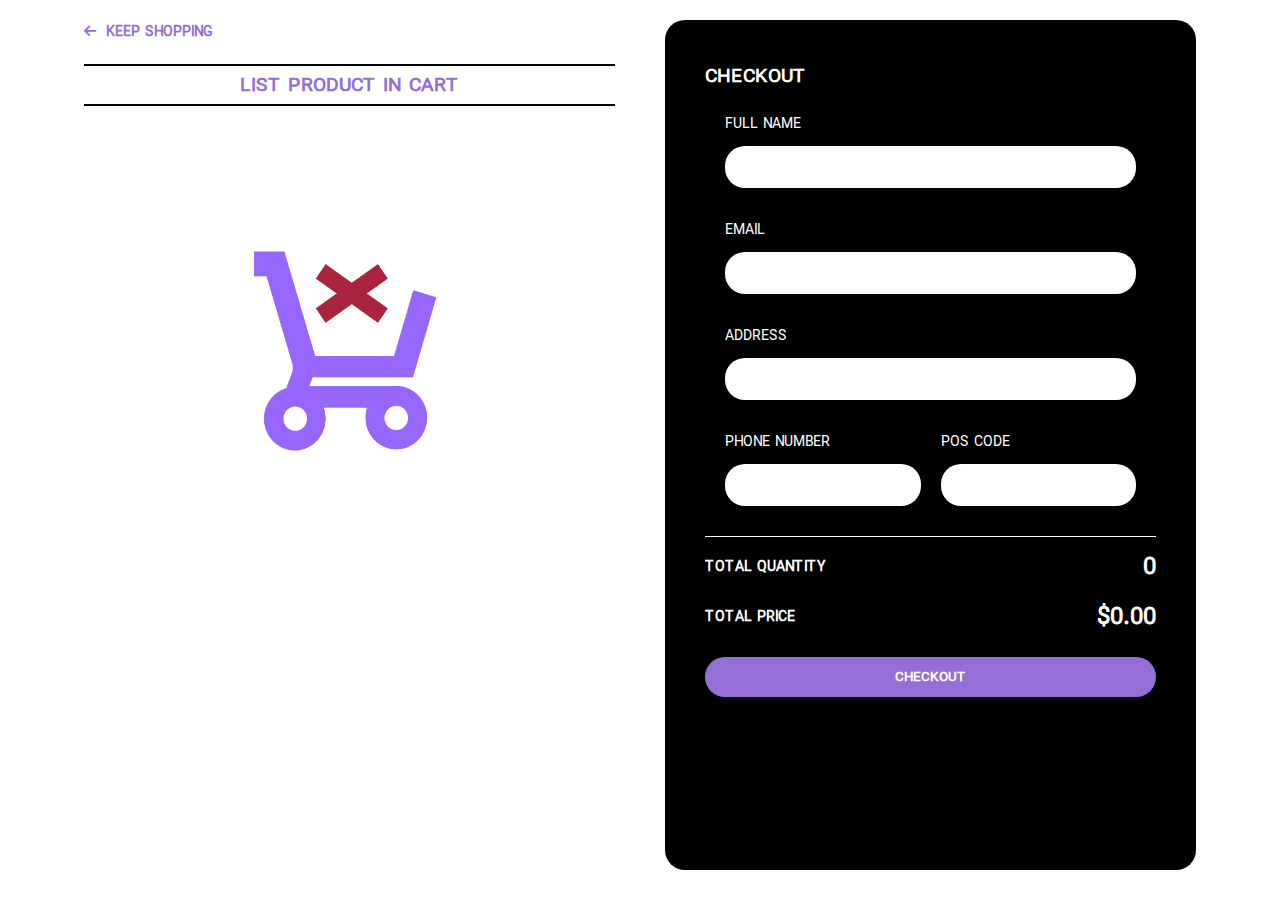
<file: checkout.html>
<!DOCTYPE html>
<html lang="en">

<head>
    <link rel="stylesheet" href="css/style.css">
    <link rel="stylesheet" href="https://cdnjs.cloudflare.com/ajax/libs/font-awesome/6.0.0-beta3/css/all.min.css">
    <title>FootLockRE [CheckOut]</title>
</head>

<body>

    <div class="container">
        <div class="checkoutLayout">
            <div class="returnCart">
                <a href="index.html"><i class="fas fa-arrow-left"></i>keep shopping</a>
                <h1>List Product in Cart</h1>
                <div class="list">

                    <div class="item">
                        <img src="img/slide/nike-air-max-1-og.png">
                        <div class="info">
                            <div class="name">PRODUCT 1</div>
                            <div class="price">$22/1 product</div>
                        </div>
                        <div class="quantity">5</div>
                        <div class="returnPrice">$433.3</div>
                    </div>

                </div>
            </div>


            <div class="right">
                <h1>Checkout</h1>
                <div class="form">
                    <div class="group">
                        <label for="fullname">Full Name</label>
                        <input type="text" name="fullname" id="fullname">
                        <small class="error-message" style="color:red;"></small>
                    </div>

                    <div class="group">
                        <label for="email">Email</label>
                        <input type="text" name="email" id="email">
                        <small class="error-message" style="color:red;"></small>
                    </div>

                    <div class="group">
                        <label for="address">Address</label>
                        <input type="text" name="address" id="address">
                        <small class="error-message" style="color:red;"></small>
                    </div>

                    <div class="group">
                        <label for="phone">Phone Number</label>
                        <input type="text" name="phone" id="phone">
                        <small class="error-message" style="color:red;"></small>
                    </div>

                    <div class="group">
                        <label for="pos">Pos Code</label>
                        <input type="text" name="pos" id="pos">
                        <small class="error-message" style="color:red;"></small>
                    </div>
                </div>
                <div class="return">
                    <div class="row">
                        <div>Total Quantity</div>
                        <div class="totalQuantity">70</div>
                    </div>
                    <div class="row">
                        <div>Total Price</div>
                        <div class="totalPrice">$900</div>
                    </div>
                </div>
                <button id="checkoutButton" class="buttonCheckout">CHECKOUT</button>
            </div>
        </div>
    </div>

    <script src="js/checkout.js"></script>

</body>

</html>
</file>
<file: css/style.css>
@font-face {
  font-family: "iran_sans_bold";
  src: url("../Fonts/iran_sans_bold.woff") format("woff");
}

@font-face {
  font-family: "iran_sans_light";
  src: url("../Fonts/iran_sans_light.woff") format("woff");
}

@font-face {
  font-family: "iran_sans_medi";
  src: url("../Fonts/iran_sans_medi.woff") format("woff");
}
* {
  font-family: iran_sans_light;
  margin: 0;
  padding: 0;
  box-sizing: border-box;
  outline: none;
  border: none;
  text-decoration: none;
  text-transform: uppercase;
  transition: all 0.2s linear;
}
html {
  scroll-behavior: smooth;
  font-size: 60%;
  scroll-padding-top: 6rem;
}
header {
  position: fixed;
  top: 0;
  left: 0;
  right: 0;
  z-index: 1000;
  background: black;
  padding: 2rem 9%;
  display: flex;
  align-items: center;
  justify-content: space-between;
  box-shadow: 0 0.5rem 1rem rgba(0, 0, 0, 0.1);
}
.logo-head {
  width: 12.5rem;
  object-fit: contain;
}
header .navbar a {
  font-size: 1.5rem;
  color: white;
  font-weight: bold;
  margin: 0 2rem;
}
header .navbar a:hover {
  color: #966fd6;
}

.icons {
  justify-content: space-between;
  display: flex;
  flex-direction: row;
  position: relative;
}

/* Badge styling */
.cart-badge {
  position: absolute;
  top: -5;
  right: 0;
  background-color: #966fd6;
  color: white;
  border-radius: 50%;
  padding: 0;
  font-size: 12px;
  font-weight: bold;
  display: flex;
  justify-content: center;
  align-items: center;
  width: 20px;
  height: 20px;
  line-height: 20px;
  text-align: center;
}

/* Search Bar Container */
.search-bar {
  position: relative;
  width: 100%;
}

/* Search Input Styling */
.search-input {
  width: 400px;
  padding: 8px 10px 8px 35px;
  border: 0.5px solid #ccc;
  border-radius: 12px;
  font-size: 14px;
}

.search-result-box {
  background-color: #f9f9f9;
  border: 1px solid #ddd;
  border-radius: 8px;
  padding: 15px;
  margin-bottom: 20px;
  transition: transform 0.3s ease-in-out, box-shadow 0.3s ease-in-out;
}

.search-result-box:hover {
  transform: scale(1.05);
  box-shadow: 0px 4px 12px rgba(0, 0, 0, 0.1);
}

.search-content {
  display: flex;
  align-items: center;
  justify-content: space-between;
}

.search-content img {
  width: 50px;
  height: 50px;
  object-fit: contain;
  border-radius: 8px;
  margin-right: 20px;
}

.search-content .product-name {
  font-size: 14px;
  width: 80px;
  margin: 0;
  color: black;
  text-align: left;
  margin-right: 20px;
}

.search-content .search-price {
  font-size: 14px;
  font-weight: bold;
  color: red;
  margin-top: 5px;
  text-align: center;
  margin-right: 20px;
}

.search-content .product-details {
  display: flex;
  flex-direction: column;
  flex-grow: 1;
  margin-right: 20px;
}

.search-content .btn-search.add-to-cart {
  background-color: white;
  color: #966fd6;
  padding: 10px 20px;
  font-size: 14px;
  border: none;
  border-radius: 4px;
  cursor: pointer;
  transition: background-color 0.3s;
  text-align: center;
  width: 100px;
  height: 40px;
  display: flex;
  align-items: center;
  justify-content: center;
  border: 1px solid #966fd6;
}

.search-content .btn-search.add-to-cart:hover {
  background-color: #966fd6;
  color: white;
}

.btn-result {
  padding: 5px 70px;
  background-color: white;
  color: white;
  text-decoration: none;
  border-radius: 12px;
  border: 1px solid #966fd6;
  align-items: center;
  margin-top: 5px;
  display: inline-block;
}

.btn-result:hover {
  background-color: white;
}

a .btn-result {
  font-size: 12px;
  margin: 0 0 0 0;
}

/* Search result container */
#searchResults {
  position: absolute;
  top: 100%;
  left: 0;
  width: 100%;
  background-color: #f9f9f9;
  max-height: 300px;
  overflow-y: auto;
  border: 1px solid #ddd;
  border-radius: 5px;
  z-index: 999;
  box-shadow: 0 4px 8px rgba(0, 0, 0, 0.1);
}

.no-results {
  display: flex;
  justify-content: center;
  align-items: center;
  height: 150px;
  font-size: 16px;
  color: #555;
}

.box-container {
  display: flex;
  flex-wrap: wrap;
  padding: 10px;
}

.box {
  display: flex;
  flex-direction: column;
  align-items: center;
  justify-content: center;
  padding: 10px;
  border: 1px solid #ddd;
  border-radius: 5px;
  margin: 5px;
  width: 200px;
}
.box:hover {
  transform: scale(1.05);
  box-shadow: 0px 4px 12px rgba(0, 0, 0, 0.1);
}

.box h3 {
  font-size: 18px;
  color: #333;
  margin-bottom: 10px;
}

/* Close button */
.close-btn {
  position: sticky;
  bottom: 0;
  width: 100%;
  background-color: #966fd6;
  color: white;
  border: none;
  padding: 10px;
  text-align: center;
  cursor: pointer;
  border-radius: 5px;
  z-index: 1000;
}

.close-btn:hover {
  background-color: #7347ba;
}

/* Styles for the product content */
.content-result h3 {
  font-size: 16px;
  margin: 5px 0;
}

.content-result h2 {
  font-size: 18px;
  color: #966fd6;
  margin: 5px 0;
}

/* Search bar styling to ensure it's clear */
.search-bar {
  position: relative;
  display: inline-block;
  width: 100%;
}

#menu-bar {
  font-size: 2rem;
  padding: 0.5rem 1rem;
  border: 0.1rem solid #000;
  color: #000;
  border-radius: 0.3rem;
  cursor: pointer;
  display: none;
}
/* end header  */
section {
  padding: 2rem 9%;
}
.home {
  padding: 0;
  position: relative;
}
.home .slide-container .slide {
  min-height: 100vh;
  display: flex;
  align-items: center;
  flex-wrap: wrap;
  gap: 1.5rem;
  padding: 0 9%;
  padding-top: 9rem;
}
.home .slide-container .slide .content {
  flex: 1 1 40rem;
  animation: slideContent 0.3s linear 1s backwards;
}
@keyframes slideContent {
  0% {
    opacity: 0;
    transform: translateX(-10rem);
  }
}
.home .slide-container .slide .image {
  flex: 1 1 50rem;
  padding-bottom: 15rem;
  position: relative;
  z-index: 0;
}
.home .slide-container .slide .image .shoe {
  width: 100%;
  transform: rotate(-10deg);
  animation: shoe 0.3s linear;
}
@keyframes shoe {
  0% {
    transform: rotate(0deg) scale(0.5);
  }
}
.home .slide-container .slide .content span {
  font-size: 2rem;
  color: #966fd6;
  font-weight: bolder;
}
.home .slide-container .slide .content h3 {
  font-size: 5rem;
  color: black;
}
.home .slide-container .slide .content p {
  font-size: 1.7rem;
  color: #666;
  padding: 0.5rem 0;
  text-align: justify;
}
.btn {
  display: inline-block;
  margin-top: 1rem;
  border-radius: 0.5rem;
  border: 0.5px solid rgb(145, 145, 145);
  font-weight: bolder;
  font-size: 1.7rem;
  color: #966fd6;
  cursor: pointer;
  background: #fff;
  padding: 0.8rem 3rem;
}
.btn:hover {
  background-color: #966fd6;
  color: white;
}

.home .slide-container {
  display: none;
}
.home .slide-container.active {
  display: block;
}
.home #prev,
.home #next {
  position: absolute;
  top: 50%;
  transform: translateY(-50%);
  z-index: 100;
  height: 5rem;
  width: 5rem;
  line-height: 4.5rem;
  font-size: 2.5rem;
  color: #000;
  border: 0.2rem solid #000;
  border-radius: 50%;
  text-align: center;
  cursor: pointer;
}
.home #prev:hover,
.home #next:hover {
  color: #fff;
  background: #966fd6;
}
.home #prev {
  left: 3rem;
}
.home #next {
  right: 3rem;
}
/* end home  */
.heading {
  text-align: center;
  font-size: 3rem;
  padding-bottom: 10px;
  font-weight: 600;
  color: black;
  font-weight: bolder;
  border-bottom: 2px solid black;
  border-top: 2px solid black;
  padding-top: 3px;
  padding-bottom: 3px;
}
.heading-latest {
  color: #000;
  font-size: 3rem;
  text-align: center;
  padding-top: 40px;
  padding-bottom: 20px;
}
.popular {
  color: #966fd6;
}
.heading span {
  color: #966fd6;
  font-weight: bolder;
}
.shoes .box-container {
  display: flex;
  flex-wrap: wrap;
  gap: 1.5rem;
}
.shoes .box-container .box {
  border: 0.1rem solid rgba(0, 0, 0, 0.1);
  border-radius: 0.5rem;
  text-align: center;
  position: relative;
  overflow: hidden;
  background: #f5f5f5;
  flex: 1 1 30rem;
}
.shoes .box-container .content {
  padding: 1.5rem;
}
.shoes .box-container .box img {
  height: 20rem;
  transform: rotate(-35deg);
  margin: 8rem 2rem;
}
.shoes .box-container .box:hover img {
  transform: rotate(-20deg) scale(1.2);
}
.shoes .box-container .box .icons {
  display: flex;
  flex-flow: column;
  position: absolute;
  top: 0.5rem;
  left: 1rem;
}
.shoes .box-container .box .icons a {
  height: 4.5rem;
  width: 5rem;
  line-height: 4.5rem;
  font-size: 2rem;
  color: #000;
  border: 0.1rem solid #000;
  border-radius: 0.5rem;
  background: #fff;
  margin-top: 0.5rem;
  z-index: 2;
}
.shoes .box-container .box .icons {
  display: flex;
  flex-flow: column;
  position: absolute;
  top: 0.5rem;
  left: -10rem;
}
.shoes .box-container .box:hover .icons {
  left: 1rem;
}
.shoes .box-container .box .icons a:hover {
  color: #966fd6;
  color: #fff;
}
.shoes .box-container .box .content h3 {
  color: #000;
  font-size: 2.5rem;
}
.shoes .box-container .box .content .price {
  color: red;
  font-size: 2.5rem;
  font-weight: normal;
  padding: 1rem 0;
}

.shoes .box-container .box .content .price span {
  color: #000;
  font-size: 1.5rem;
  text-decoration: line-through;
}
.shoes .box-container .box .content .stars {
  padding-bottom: 1rem;
}
.shoes .box-container .box .content .stars i {
  font-size: 1.7rem;
  color: #966fd6;
}
/* end product  */
.shoes .row {
  display: flex;
  flex-wrap: wrap;
  gap: 1.5rem;
  border: 0.1rem solid rgba(0, 0, 0, 0.1);
  border-radius: 0.5rem;
  background: #f9f9f9;
  padding: 2rem;
  align-items: center;
  margin: 1.5rem 0;
}
.shoes .row .content {
  flex: 1 1 40rem;
}
.shoes .row .image-container {
  display: flex;
  gap: 1.5rem;
  align-items: center;
  flex: 1 1 50rem;
}
.shoes .row .image-container .small-image {
  width: 20%;
}
.shoes .row .image-container .big-image {
  width: 80%;
  padding: 1rem;
}
.shoes .row .image-container .small-image img {
  width: 100%;
  padding: 1rem;
  border: 0.1rem solid rgba(0, 0, 0, 0.1);
  cursor: pointer;
}
.shoes .row .image-container .small-image img:hover {
  background: #ccc;
}
.shoes .row .image-container .big-image img {
  width: 100%;
}
.shoes .row .image-container .big-image img:hover {
  transform: scale(1.05);
}
.shoes .row .content h3 {
  font-size: 2.5rem;
  color: #000;
}
.shoes .row .content .stars i {
  font-size: 1.7rem;
  color: orange;
  padding: 0.5rem 0;
}
.shoes .row .content p {
  font-size: 1.5rem;
  color: #666;
  padding: 1rem 0;
}
.shoes .row .content .price {
  font-size: 2.5rem;
  color: #000;
  font-weight: bolder;
}
.shoes .row .content .price span {
  font-size: 1.5rem;
  color: orange;
  text-decoration: line-through;
}
.aboutus h1 {
  font-size: 3.5rem;
  color: black;
  text-align: center;
  border-bottom: 2px solid black;
  border-top: 2px solid black;
  padding-top: 3px;
  padding-bottom: 3px;
  margin-bottom: 20px;
}

.about__data {
  text-align: center;
}

.about_logo {
  font-weight: bold;
  color: white;
}
.about_logo span {
  font-weight: bold;
  color: #966fd6;
}

.about__description {
  margin-bottom: var(--mb-3);
  text-transform: none;
  font-size: 1.6rem;
  font-size: medium;
  color: white;
}

.about__img {
  width: 280px;
  border-radius: 0.5rem;
  justify-self: center;
}

.section-subtitle {
  display: block;
  color: var(--first-color);
  font-weight: var(--font-medium);
  margin-bottom: var(--mb-1);
  text-align: center;
}

.aboutus .content .about__data {
  font-size: 1.5rem;
  color: #000;
}

.aboutus .content {
  text-align: center;
  border: 0.1rem solid rgba(0, 0, 0, 0.1);
  border-radius: 0.5rem;
  background: #000000;
  padding: 2rem;
}

.aboutus .about_logo {
  font-size: 4rem;
}

.events {
  box-sizing: border-box;
  font-family: "Montserrat", sans-serif;
}

.events .content h1 {
  font-size: 3.5rem;
  text-align: center;
  color: black;
  border-bottom: 2px solid black;
  border-top: 2px solid black;
  padding-top: 3px;
  padding-bottom: 3px;
}
.events .body {
  min-height: 100vh;
  width: 100%;
  font-size: 16px;
  background: #eee;
  color: #777;
  display: flex;
  justify-content: center;
  align-items: center;
}

.events .container {
  width: 100%;
  display: flex;
  justify-content: center;
  align-items: center;
  flex-wrap: wrap;
}

.events .item-container {
  position: relative;
  margin: 24px;
  width: 320px;
  height: 570px;
  overflow: hidden;
  background-color: #fff;
  box-shadow: 0 0 30px 5px rgba(0, 0, 0, 0.15);
  cursor: pointer;
}

.events .img-container,
.body-container {
  position: absolute;
  top: 0;
  left: 0;
  width: 100%;
  height: 100%;
}

.events .img-container img {
  width: 100%;
}

.events .body-container {
  position: relative;
}

.events .overlay {
  position: relative;
  width: 100%;
  height: 400px;
  background-color: rgba(24, 83, 122, 0.6);
  opacity: 0;
  transition: height linear 0.4s, opacity linear 0.2s;
}

.events .item-container:hover .overlay {
  opacity: 1;
  height: 150px;
}

.events .event-info {
  background-color: #fff;
  display: flex;
  flex-direction: column;
  justify-content: center;
  align-items: center;
  padding: 8px;
}

.events .title,
.price {
  color: #18537a;
  font-size: 1.5em;
  font-weight: bold;
  letter-spacing: 1px;
  margin: 12px;
}

.events .info {
  letter-spacing: 0.5px;
  margin-bottom: 6px;
}

.events .separator {
  width: 20%;
  height: 6px;
  background-color: #17537a;
  margin-bottom: 16px;
}

.events .additional-info {
  border-top: 1px solid #bbb;
  margin-top: 12px;
  padding: 28px;
  padding-bottom: 0;
}

.events .additional-info .info {
  font-size: 0.9em;
  margin-bottom: 20px;
  text-align: center;
}

.events .info i {
  color: #18537a;
  font-size: 1.1em;
  margin-right: 4px;
}

.events .info span {
  color: #18537a;
  font-weight: bolder;
}

.events .action {
  color: #fff;
  border: 3px solid #fff;
  background-color: transparent;
  position: absolute;
  top: -100px;
  left: 50%;
  transform: translateX(-50%);
  width: 60%;
  outline: none;
  cursor: pointer;
  padding: 12px;
  text-transform: uppercase;
  font-size: 1.3em;
  font-weight: bold;
  letter-spacing: 2px;
  transition: background-color 0.4s, top 0.4s;
}

.events .item-container:hover .action {
  top: 50px;
}

.events .action:hover {
  background-color: rgba(255, 255, 255, 0.2);
}

.subscribe {
  padding-top: 1rem;
  margin-bottom: 1rem;
}
.subscribe .content {
  border-radius: 0.5rem;
  background: rgb(0, 0, 0);
  background-image: linear-gradient(
      135deg,
      rgba(0, 0, 0, 0.5),
      rgba(0, 0, 0, 0.5)
    ),
    url(../img/FootLockRE\ Logo.png);
  background-size: contain;
  background-position: center;
  background-repeat: no-repeat;
  padding: 2rem;
}

.subscribe .content h3 {
  font-size: 3rem;
  color: #966fd6;
  text-align: center;
}
.subscribe .content p {
  font-size: 1.5rem;
  color: white;
  margin: 1rem auto;
  max-width: 60rem;
  text-align: center;
}
.subscribe .content form {
  margin: 1rem auto;
  max-width: 50rem;
  display: flex;
}

.subscribe .content form .btn {
  border-radius: none;
}

/* Form container */
.form {
  padding: 20px;
  display: flex;
  flex-direction: column;
}

/* Form control: Container for each input field */
.form-control {
  margin-bottom: 20px;
  position: relative;
}

/* Label for each input */
.form-control label {
  display: inline-block;
  margin-bottom: 8px;
  font-size: 14px;
  font-weight: bold;
  color: white;
  text-align: left;
  align-self: flex-start;
}

/* Input fields */
.form-control input,
.form-control select {
  text-transform: none;
  width: 100%;
  padding: 10px 15px;
  font-size: 16px;
  border: 2px solid #f0f0f0;
  border-radius: 5px;
  outline: none;
  transition: border-color 0.3s ease;
}

/* Input focus state */
.form-control input:focus,
.form-control select:focus {
  border-color: #777;
}

/* Success state (green border for valid input) */
.form-control.success input,
.form-control.success select {
  border-color: #39df7e;
}

/* Error state (red border for invalid input) */
.form-control.error input,
.form-control.error select {
  border-color: #df3434;
}

/* Icon for valid or invalid input */
.form-control i {
  position: absolute;
  right: 12px;
  top: 40px;
  visibility: hidden;
}

/* Small error message text */
.form-control small {
  text-transform: none;
  color: #df3434;
  position: absolute;
  left: 15;
  top: 60px;
  visibility: hidden;
  font-size: 12px;
}

/* Show error icon and message */
.form-control.error small,
.form-control.error i.fa-exclamation-circle {
  visibility: visible;
  color: #df3434;
}

/* Show success icon */
.form-control.success i.fa-check-circle {
  visibility: visible;
  color: #39df7e;
}

/* Submit button styling */
.form .btn {
  border-radius: 8px;
  outline: none;
  display: block;
  font-size: 16px;
  padding: 15px;
  margin-top: 15px;
  width: 100%;
  background: #9747ff;
  color: white;

  font-weight: bold;
  cursor: pointer;
  transition: background-color 0.3s ease;
}

/* Submit button hover state */
.form .btn:hover {
  color: #9747ff;
  background: white;
}

/* Toast Notification Styling */
.toast {
  position: fixed;
  top: 20px;
  right: 20px;
  padding: 12px 20px;
  border-radius: 8px;
  color: #fff;
  font-size: 14px;
  font-weight: 500;
  box-shadow: 0 4px 8px rgba(0, 0, 0, 0.2);
  opacity: 0;
  transform: translateY(-20px);
  transition: opacity 0.3s ease, transform 0.3s ease;
  z-index: 9999;
}

.toast.show {
  opacity: 1;
  transform: translateY(0);
}

/* Success toast (green) */
.toast.success {
  background-color: #28a745;
  text-transform: none;
}

/* Error toast (red) */
.toast.error {
  background-color: #dc3545;
  text-transform: none;
}

/* Toast Hide (untuk animasi keluar) */
.toast.hide {
  opacity: 0;
  transform: translateY(-20px);
  transition: opacity 0.3s ease, transform 0.3s ease;
}

.container {
  max-width: 1170px;
  margin: auto;
}
.row {
  display: flex;
  flex-wrap: wrap;
}
ul {
  list-style: none;
}
.footer {
  background-color: #24262b;
  padding: 70px 0;
}
.footer-col {
  width: 25%;
  padding: 0 15px;
}
.footer-col h4 {
  font-size: 18px;
  color: #ffffff;
  text-transform: capitalize;
  margin-bottom: 35px;
  font-weight: 500;
  position: relative;
}
.footer-col h4::before {
  content: "";
  position: absolute;
  left: 0;
  bottom: -10px;
  background-color: #e91e63;
  height: 2px;
  box-sizing: border-box;
  width: 50px;
}
.footer-col ul li:not(:last-child) {
  margin-bottom: 10px;
}
.footer-col ul li a {
  font-size: 16px;
  text-transform: capitalize;
  color: #ffffff;
  text-decoration: none;
  font-weight: 300;
  color: #bbbbbb;
  display: block;
  transition: all 0.3s ease;
}
.footer-col ul li a:hover {
  color: #ffffff;
  padding-left: 8px;
}
.footer-col .social-links a {
  display: inline-block;
  height: 40px;
  width: 40px;
  background-color: rgba(255, 255, 255, 0.2);
  margin: 0 10px 10px 0;
  text-align: center;
  line-height: 40px;
  border-radius: 50%;
  color: #ffffff;
  transition: all 0.5s ease;
}
.footer-col .social-links a:hover {
  color: #24262b;
  background-color: #ffffff;
}

body {
  font-family: monospace;
  overflow-x: hidden;
  font-synthesis: 15px;
}

a {
  text-decoration: none;
}

.container {
  width: 1200px;
  margin: auto;
  max-width: 90%;
  transition: transform 1s;
}

header img {
  width: 60px;
}

header {
  display: flex;
  align-items: center;
  justify-content: space-between;
}

header .iconCart {
  position: relative;
  z-index: 1;
}

header .totalQuantity {
  position: absolute;
  top: 0;
  right: 0;
  font-size: x-large;
  background-color: #b31010;
  width: 40px;
  height: 40px;
  color: #fff;
  font-weight: bold;
  display: flex;
  justify-content: center;
  align-items: center;
  border-radius: 50%;
  transform: translateX(20px);
}

.listProduct {
  display: grid;
  grid-template-columns: repeat(3, 1fr);
  gap: 20px;
}

.listProduct .item img {
  width: 100%;
  height: 430px;
  object-fit: cover;
}

.listProduct .item {
  position: relative;
}

.listProduct .item h2 {
  font-weight: 700;
  font-size: x-large;
}

.listProduct .item .price {
  font-size: x-large;
}

.listProduct .item button {
  position: absolute;
  top: 50%;
  left: 50%;
  background-color: #e6572c;
  color: #fff;
  width: 50%;
  border: none;
  padding: 20px 30px;
  box-shadow: 0 10px 50px #000;
  cursor: pointer;
  transform: translateX(-50%) translateY(100px);
  opacity: 0;
}

.listProduct .item:hover button {
  transition: 0.5s;
  opacity: 1;
  transform: translateX(-50%) translateY(0);
}

.cart {
  color: #fff;
  position: fixed;
  width: 400px;
  max-width: 80vw;
  height: 100vh;
  background-color: #0e0f11;
  top: 0px;
  right: -100%;
  display: grid;
  grid-template-rows: 50px 1fr 50px;
  gap: 20px;
  transition: right 1s;
}

.cart .buttons .checkout {
  background-color: #e8bc0e;
  color: #000;
}

.cart h2 {
  color: #e8bc0e;
  padding: 20px;
  height: 30px;
  margin: 0;
}

.cart .listCart .item {
  display: grid;
  grid-template-columns: 50px 1fr 70px;
  align-items: center;
  gap: 20px;
  margin-bottom: 20px;
}

.cart .listCart img {
  width: 100%;
  height: 70px;
  object-fit: cover;
  border-radius: 10px;
}

.cart .listCart .item .name {
  font-weight: bold;
}

.cart .listCart .item .quantity {
  display: flex;
  justify-content: end;
  align-items: center;
}

.cart .listCart .item .quantity span {
  display: block;
  width: 50px;
  text-align: center;
}

.cart .listCart {
  padding: 20px;
  overflow: auto;
}

.cart .listCart::-webkit-scrollbar {
  width: 0;
}

.cart .buttons {
  display: grid;
  grid-template-columns: repeat(2, 1fr);
  text-align: center;
}

.cart .buttons div {
  background-color: #000;
  display: flex;
  justify-content: center;
  align-items: center;
  font-weight: bold;
  cursor: pointer;
}

.cart .buttons a {
  color: #fff;
  text-decoration: none;
}

.checkoutLayout {
  display: grid;
  grid-template-columns: repeat(2, 1fr);
  gap: 50px;
  padding: 20px;
}

.checkoutLayout .right {
  background-color: black;
  border-radius: 20px;
  padding: 40px;
  color: #fff;
  height: 850px;
}

.checkoutLayout .right .form {
  display: grid;
  grid-template-columns: repeat(2, 1fr);
  gap: 20px;
  border-bottom: 1px solid white;
  padding-bottom: 20px;
}

.checkoutLayout .form h1,
.checkoutLayout .form .group:nth-child(-n + 3) {
  grid-column-start: 1;
  grid-column-end: 3;
}

.checkoutLayout .form .group {
  margin-bottom: 10px;
  font-size: 14px;
}

.checkoutLayout .form input,
.checkoutLayout .form select {
  width: 100%;
  padding: 10px 20px;
  box-sizing: border-box;
  border-radius: 20px;
  margin-top: 10px;
  border: none;
  text-transform: none;
  color: black;
}

.checkoutLayout .right .return .row {
  display: flex;
  justify-content: space-between;
  align-items: center;
  margin-top: 10px;
  font-size: 14px;
  font-weight: bold;
}

.checkoutLayout .right .return .row div:nth-child(2) {
  font-weight: bold;
  font-size: x-large;
}

.buttonCheckout {
  width: 100%;
  height: 40px;
  border: none;
  border-radius: 20px;
  background-color: #966fd6;
  margin-top: 20px;
  font-weight: bold;
  color: white;
  cursor: pointer;
}

.buttonCheckout:hover {
  background-color: #764db9;
}

.returnCart h1 {
  padding: 20px 0;
  border-bottom: 2px solid black;
  border-top: 2px solid black;
  padding-top: 3px;
  padding-bottom: 3px;
  margin-top: 20px;
  margin-bottom: 20px;
  text-align: center;
  color: #966fd6;
}

.returnCart a {
  color: #966fd6;
  font-size: 14px;
  font-weight: bold;
}

.returnCart a i {
  margin-right: 10px;
}

.returnCart a:hover {
  font-size: 15px;
  font-weight: bold;
}
.returnCart .list .item img {
  height: 80px;
}

.returnCart .list .item {
  display: grid;
  grid-template-columns: 80px 1fr 50px 80px;
  align-items: center;
  gap: 20px;
  margin-bottom: 30px;
  padding: 0 10px;
  box-shadow: 0 10px 20px #5555;
  border-radius: 20px;
}

.returnCart .list .item .name,
.returnCart .list .item .returnPrice {
  font-size: large;
  font-weight: bold;
}

/* Container for quantity buttons */
.quantity {
  display: flex;
  align-items: center;
  gap: 5px;
}

/* Increment and Decrement Button Styling */
.quantity button {
  padding: 5px;
  font-size: 18px;
  border: 1px solid #ddd;
  background-color: #f0f0f0;
  cursor: pointer;
  border-radius: 3px;
  width: 30px;
  height: 30px;
  display: flex;
  align-items: center;
  justify-content: center;
}

.quantity button:hover {
  background-color: #ccc;
}

/* Styling for the delete button */
.delete-item {
  background-color: #ff5c5c;
  color: white;
  padding: 5px 5px;
  font-size: 12px;
  cursor: pointer;
  border-radius: 12px;
  margin-left: 10px;
  margin-bottom: 10px;
}

.delete-item:hover {
  background-color: #e04b4b;
}

.item {
  display: flex;
  align-items: center;
  justify-content: space-between;
  padding: 10px;
  border-bottom: 1px solid #eee;
}

/* Image in cart item */
.item img {
  width: 100px;
  height: 50px;
  border-radius: 12px;
  object-fit: contain;
  margin-top: 10px;
}

/* Info styling inside cart */
.item .info {
  flex-grow: 1;
  margin-left: 10px;
  margin-top: 10px;
}

.item .price,
.item .returnPrice {
  font-weight: bold;
}

.center-chart {
  display: block;
  margin: 0 auto; /* Center secara horizontal */
}


/* Responsive  */
@media (max-width: 768px) {
  #menu-bar {
    display: block;
  }

  header .navbar {
    position: absolute;
    top: 100%;
    left: -120%;
    width: 100%;
    background: #eee;
    border-top: 0.1rem solid rgba(0, 0, 0, 0.1);
  }
  header .navbar a {
    font-size: 2rem;
    background: #fff;
    border: 0.1rem solid #000;
    border-radius: 0.5rem;
    padding: 1rem;
    margin: 1rem;
    display: block;
    text-align: center;
  }
  header .navbar.active {
    left: 0;
  }
  .form {
    padding: 10px;
  }

  .form-control input,
  .form-control select {
    font-size: 14px;
    padding: 8px 12px;
  }

  .form .btn {
    font-size: 14px;
    padding: 12px;
  }
}
</file>
